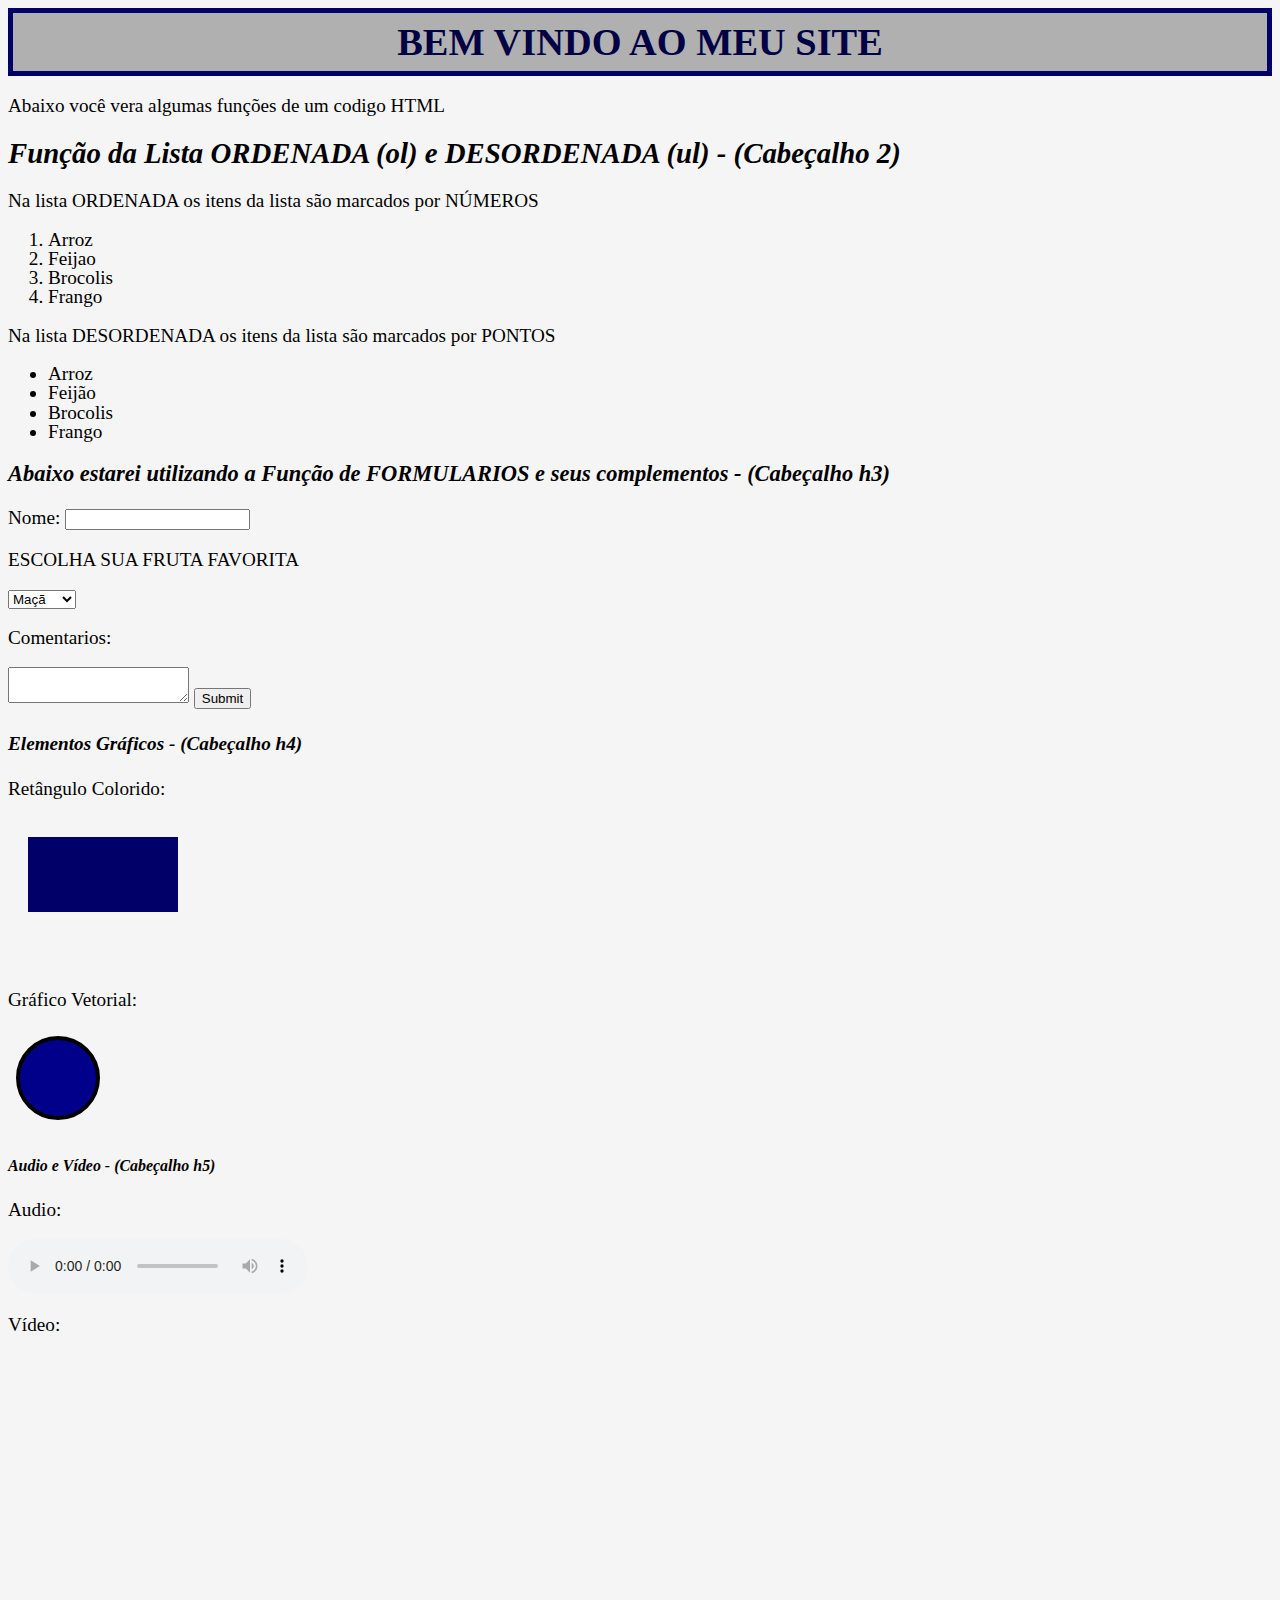
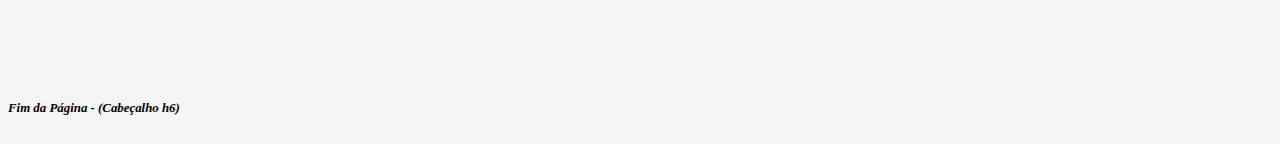
<file: lab02/index.html>
<!DOCTYPE html>
<html lang="pt-br">
    <head>
        <title>Lab 02 - TONHAO</title>
        <meta name="viewport" content="width=device-width, initial-scale=1.0">
        <meta charset = "UTF-8">
        <link rel="stylesheet" href="style.css">
    </head>
    <body>
    <header>
    <div>
        <h1>BEM VINDO AO MEU SITE</h1>
    </div>
    </header>

        <p>Abaixo você vera algumas funções de um codigo HTML</p>
        <h2>Função da Lista ORDENADA (ol) e DESORDENADA (ul) - (Cabeçalho 2)</h2>
        <p>Na lista ORDENADA os itens da lista são marcados por NÚMEROS</p>
        <ol>
            <li>Arroz</li>
            <li>Feijao</li>
            <li>Brocolis</li>
            <li>Frango</li>
        </ol>
        <p>Na lista DESORDENADA os itens da lista são marcados por PONTOS</p>
        <ul>
            <li>Arroz</li>
            <li>Feijão</li>
            <li>Brocolis</li>
            <li>Frango</li>
        </ul>
        <h3>Abaixo estarei utilizando a Função de FORMULARIOS e seus complementos - (Cabeçalho h3)</h3>
            <form> 
                <label for="nome">Nome: </label>
                <input type="text" id="nome" name="nome">

                <p>ESCOLHA SUA FRUTA FAVORITA</p>
                <select id="favorita" name="fruta_favorita">
                    <option value = "Maçã">Maçã</option>
                    <option value = "Banana">Banana</option>
                    <option value = "Laranja">Laranja</option>
                </select>
                <p>Comentarios:</p>
                <textarea></textarea>
                
                <input type="submit">
            </form>
        <h4>Elementos Gráficos - (Cabeçalho h4)</h4>
        <p>Retângulo Colorido:</p>   
        <canvas id="meuCanvas" width="250" height="150"></canvas>
        <script>
            var c = document.getElementById("meuCanvas");
            var ctx = c.getContext("2d");
            ctx.fillStyle = "#000068";
            ctx.fillRect(20, 20, 150, 75);
        </script>
        <p>Gráfico Vetorial:</p>
        <svg width="100" height="100">
            <circle cx="50" cy="50" r="40" stroke="black" stroke-width="4" fill="darkblue" />
        </svg>
        <h5>Audio e Vídeo - (Cabeçalho h5) </h5>
        <p>Audio:</p>
        <audio controls>
            <source src="https://cdn.pixabay.com/audio/2024/01/08/audio_7406705e09.mp3" type="audio/mp3">
        </audio>
        <p>Vídeo:</p>
        <iframe width="560" height="315" src="https://www.youtube.com/embed/74tUSVD2Xx0?si=eFJ8b1LRY7S-0vC9" title="YouTube video player" frameborder="0" allow="accelerometer; autoplay; clipboard-write; encrypted-media; gyroscope; picture-in-picture; web-share" referrerpolicy="strict-origin-when-cross-origin" allowfullscreen></iframe>
        <h6>Fim da Página - (Cabeçalho h6)</h6>
    </body>
    </html>
</file>
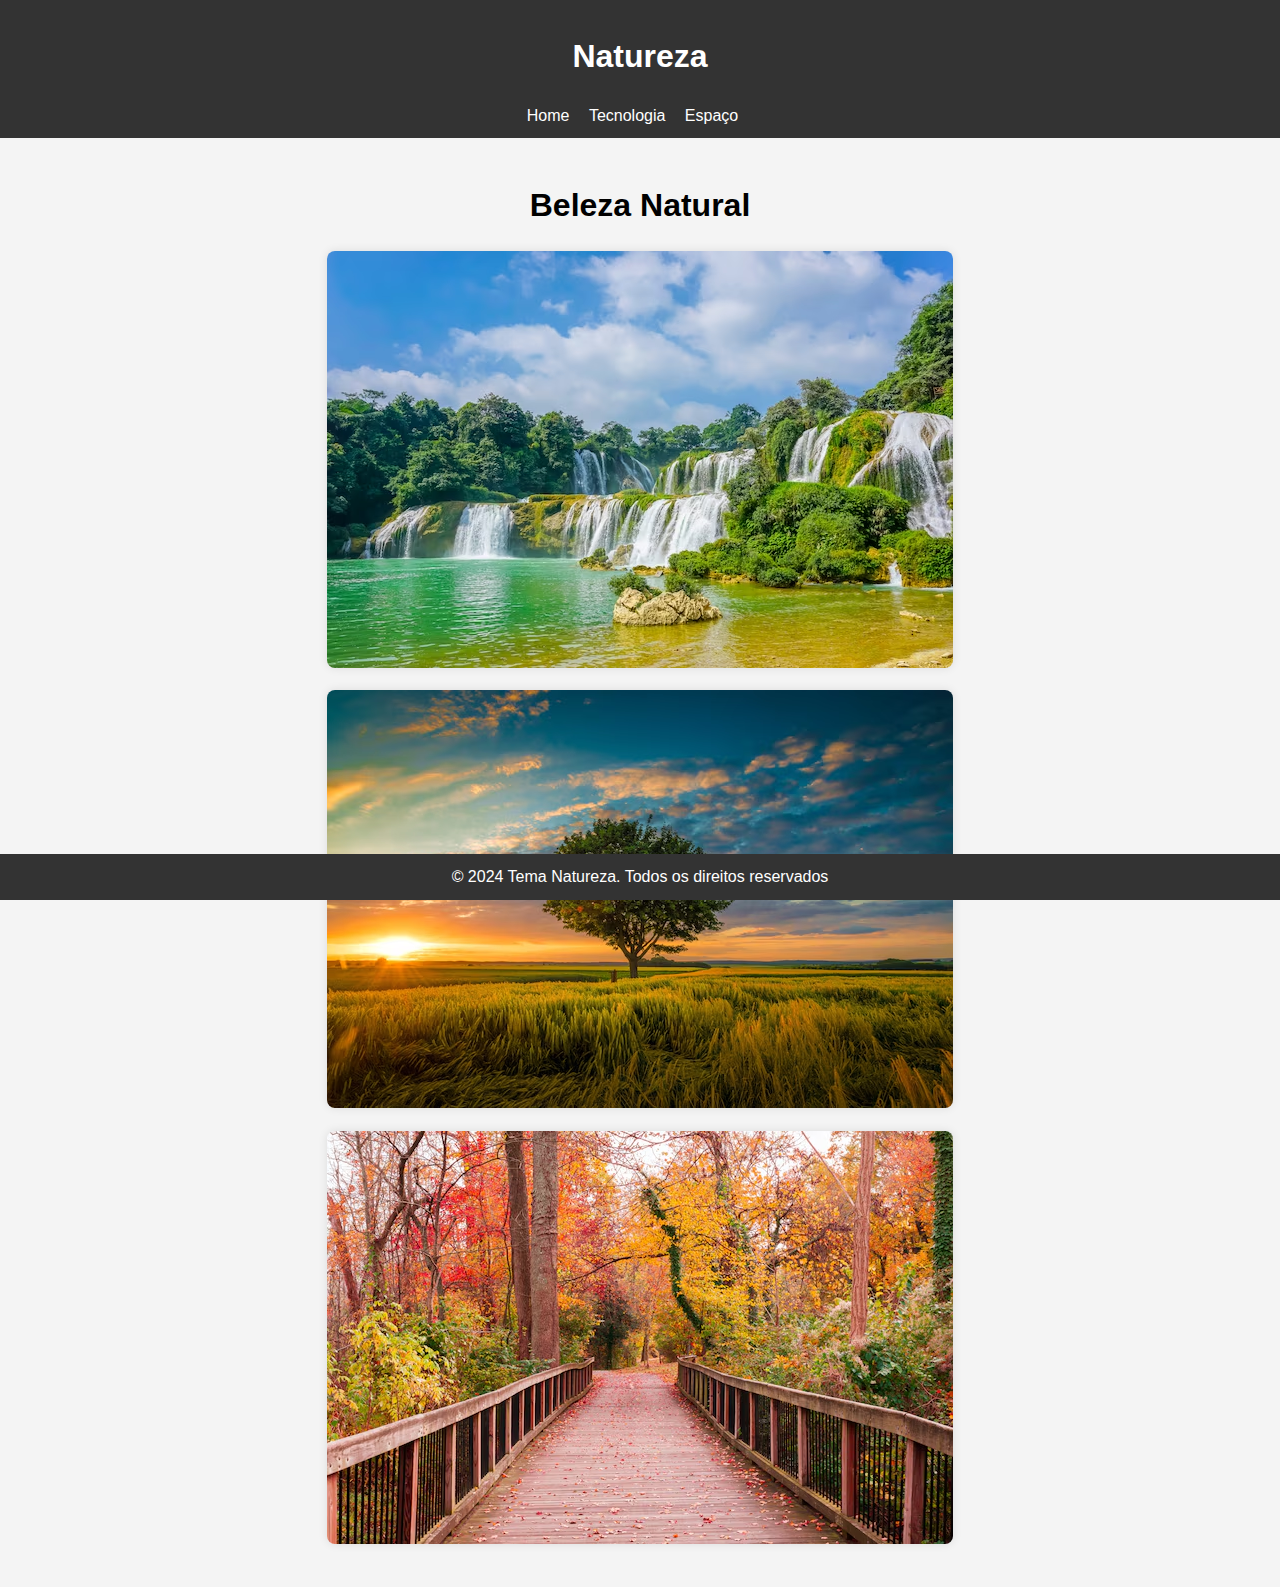
<file: lab04/index.html>
<!DOCTYPE html>
<html lang="pt-br">
    <head>
        <title>Natureza</title>
        <meta name="viewport" content="width=device-width, initial-scale=1.0">
        <meta charset = "UTF-8">
        <link rel="stylesheet" href="styles.css">
    </head>
    <body>
    <header>
        <div>
            <h1>Natureza</h1>
        </div>
        <nav>
            <ul>
                <li>
                    <a href="C:/Users/anton/web/Desenvolvimento-Web-/lab04/index.html">Home</a>
                </li>
                <li>
                    <a href="C:/Users/anton/web/Desenvolvimento-Web-/lab04/tech.html">Tecnologia</a>
                </li>
                <li>
                    <a href="C:/Users/anton/web/Desenvolvimento-Web-/lab04/space.html">Espaço</a>
                </li>
            </ul>
        </nav>
    </header>
    
    <main>
        <h1>Beleza Natural</h1>
        <img src="assets/nature/nature1.avif" alt="nature1"><br>
        <img src="assets/nature/nature2.avif" alt="nature2"><br>
        <img src="assets/nature/nature3.avif" alt="nature3"><br>
    </main>
   


    <footer>© 2024 Tema Natureza. Todos os direitos reservados</footer>
    </body>
    </html>
</file>
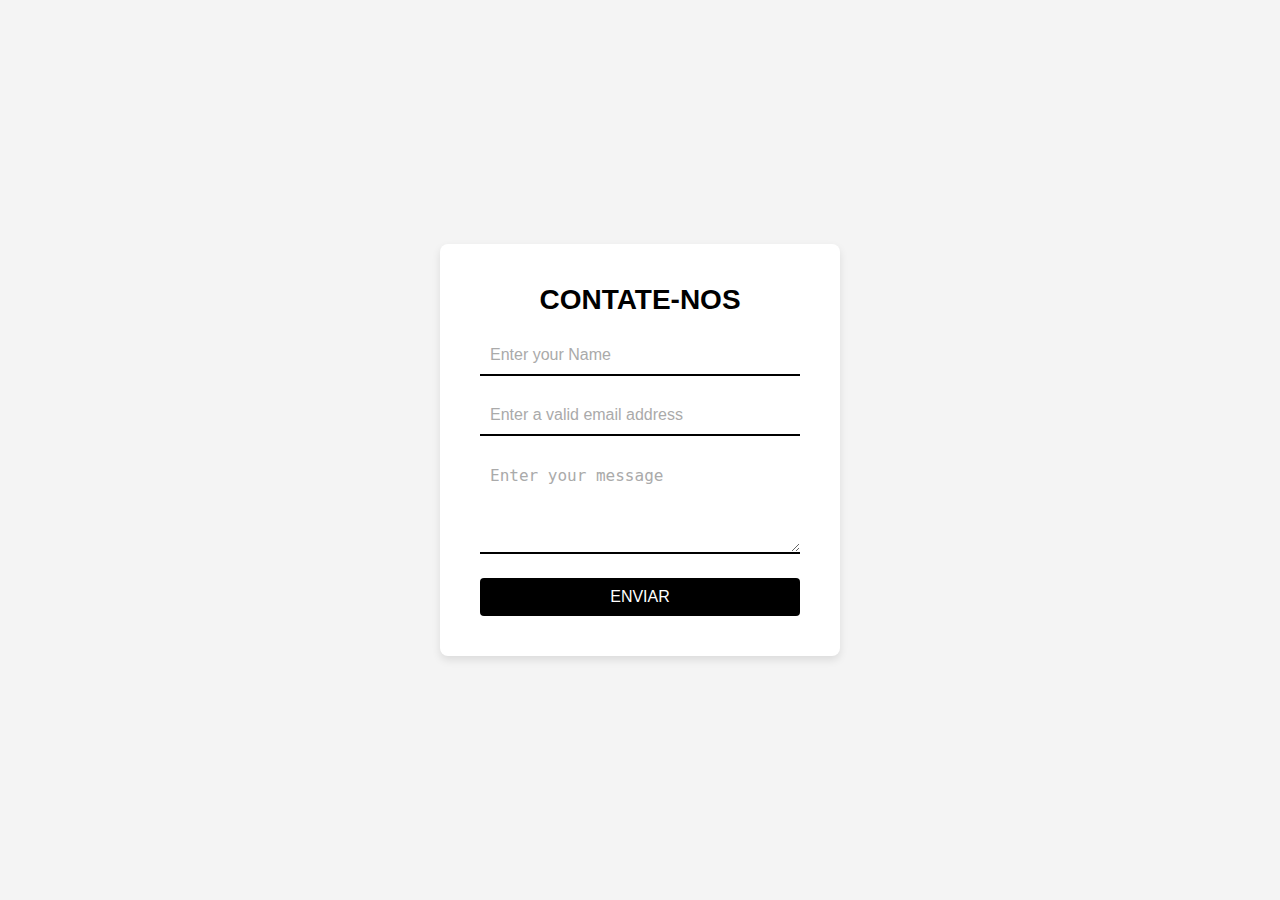
<file: lab128/index.html>
<!DOCTYPE html>
<html lang="pt-BR">
<head>
    <meta charset="UTF-8">
    <meta name="viewport" content="width=device-width, initial-scale=1.0">
    <title>CONTATOOO</title>
    <link rel="stylesheet" href="styles.css">
</head>
<body>
    <div class="form-container">
        <h1>CONTATE-NOS</h1>
        <form id="contactForm" action="https://docs.google.com/forms/u/0/d/e/1FAIpQLSdHkFhOBn0PJYvapZoSV6utm3Iz8LzzaU6QiA_m9yPeyFIAwA/formResponse
        " method="POST" target="hidden_iframe" onsubmit="submitted=true;">
            <div class="input-group">
                <input type="text" name="entry.nome" placeholder="Enter your Name" required>
            </div>
            <div class="input-group">
                <input type="email" name="entry.email" placeholder="Enter a valid email address" required>
            </div>
            <div class="input-group">
                <textarea name="entry.mensagem" rows="4" placeholder="Enter your message" required></textarea>
            </div>
            <button type="submit">ENVIAR</button>
        </form>
        <iframe name="hidden_iframe" style="display:none;"></iframe>
        <p id="responseMessage" style="display:none;">Formulário enviado com sucesso!</p>
    </div>

    <script>
        var submitted = false;
        document.getElementById('contactForm').addEventListener('submit', function(event) {
            // Previne o comportamento padrão do formulário
            event.preventDefault();
            submitted = true;

            // Exibir a mensagem de sucesso
            document.getElementById('responseMessage').style.display = 'block';
            document.getElementById('responseMessage').textContent = 'Formulário enviado com sucesso!';

            // Limpa o formulário após o envio
            this.reset();
        });
    </script>
</body>
</html>
</file>
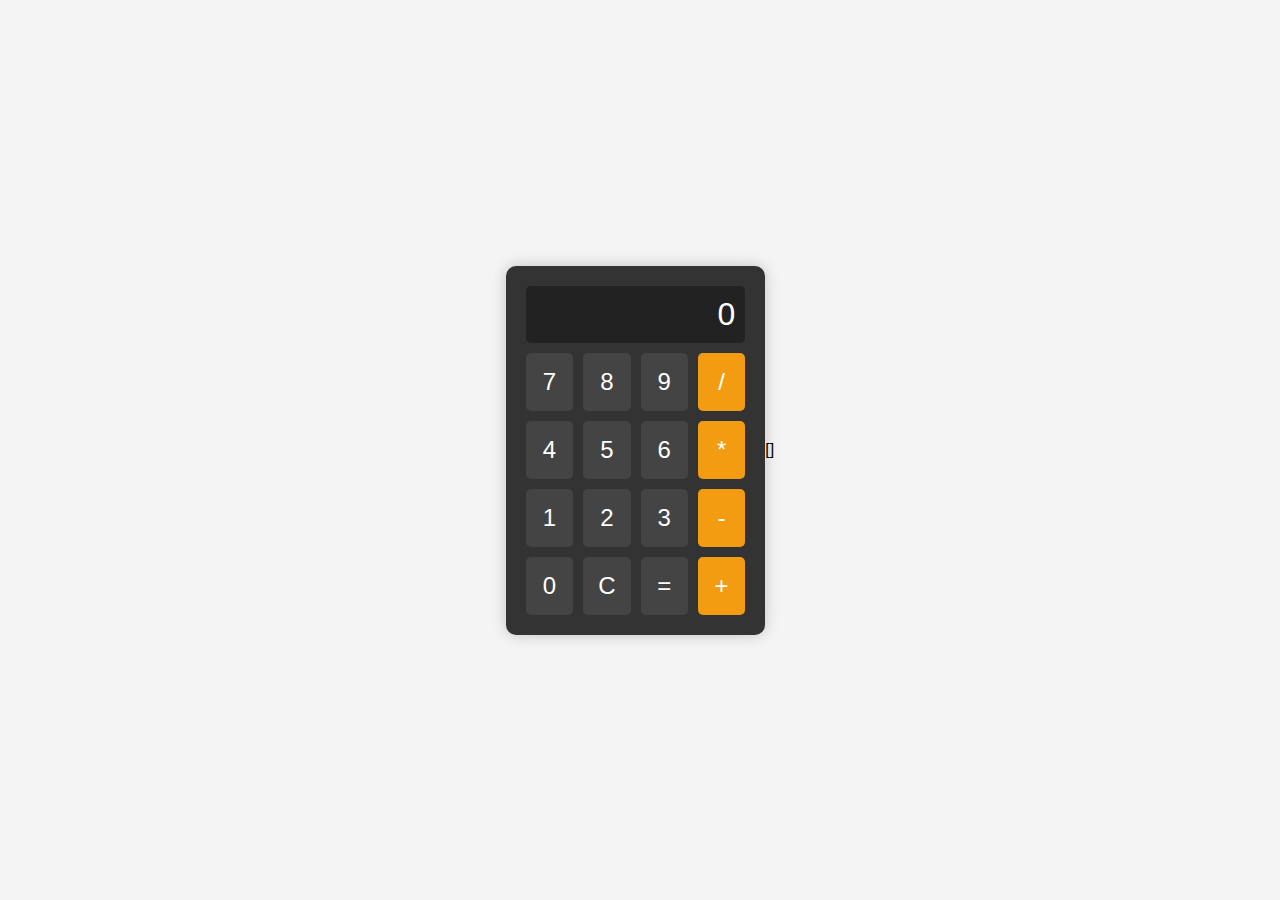
<file: lab16/index.html>
<!DOCTYPE html>
<html lang="en">
<head>
    <meta charset="UTF-8">
    <meta name="viewport" content="width=device-width, initial-scale=1.0">
    <title>CALCULADORA - LAB 16</title>
    <link rel="stylesheet" href="styles.css">
</head>
<body>
    

    <div class="calculadora">
        <div id="resultado" class="tela">0</div>
        <div class="botoes">

    <button class="btn" onclick="adicionarNumero('7')">7</button>
    <button class="btn" onclick="adicionarNumero('8')">8</button>
    <button class="btn" onclick="adicionarNumero('9')">9</button>
    <button class="btn operador" onclick="adicionarOperacao('/')">/</button>

    <button class="btn" onclick="adicionarNumero('4')">4</button>
    <button class="btn" onclick="adicionarNumero('5')">5</button>
    <button class="btn" onclick="adicionarNumero('6')">6</button>
    <button class="btn operador" onclick="adicionarOperacao('*')">*</button>

    <button class="btn" onclick="adicionarNumero('1')">1</button>
    <button class="btn" onclick="adicionarNumero('2')">2</button>
    <button class="btn" onclick="adicionarNumero('3')">3</button>
    <button class="btn operador" onclick="adicionarOperacao('-')">-</button>

    <button class="btn" onclick="adicionarNumero('0')">0</button>
    <button class="btn" onclick="limpar()">C</button>
    <button class="btn" onclick="calcular()">=</button>
    <button class="btn operador" onclick="adicionarOperacao('+')">+</button>
        </div>
    </div>

    <script src="script.js"></script>[]



</body>
</html>
</file>
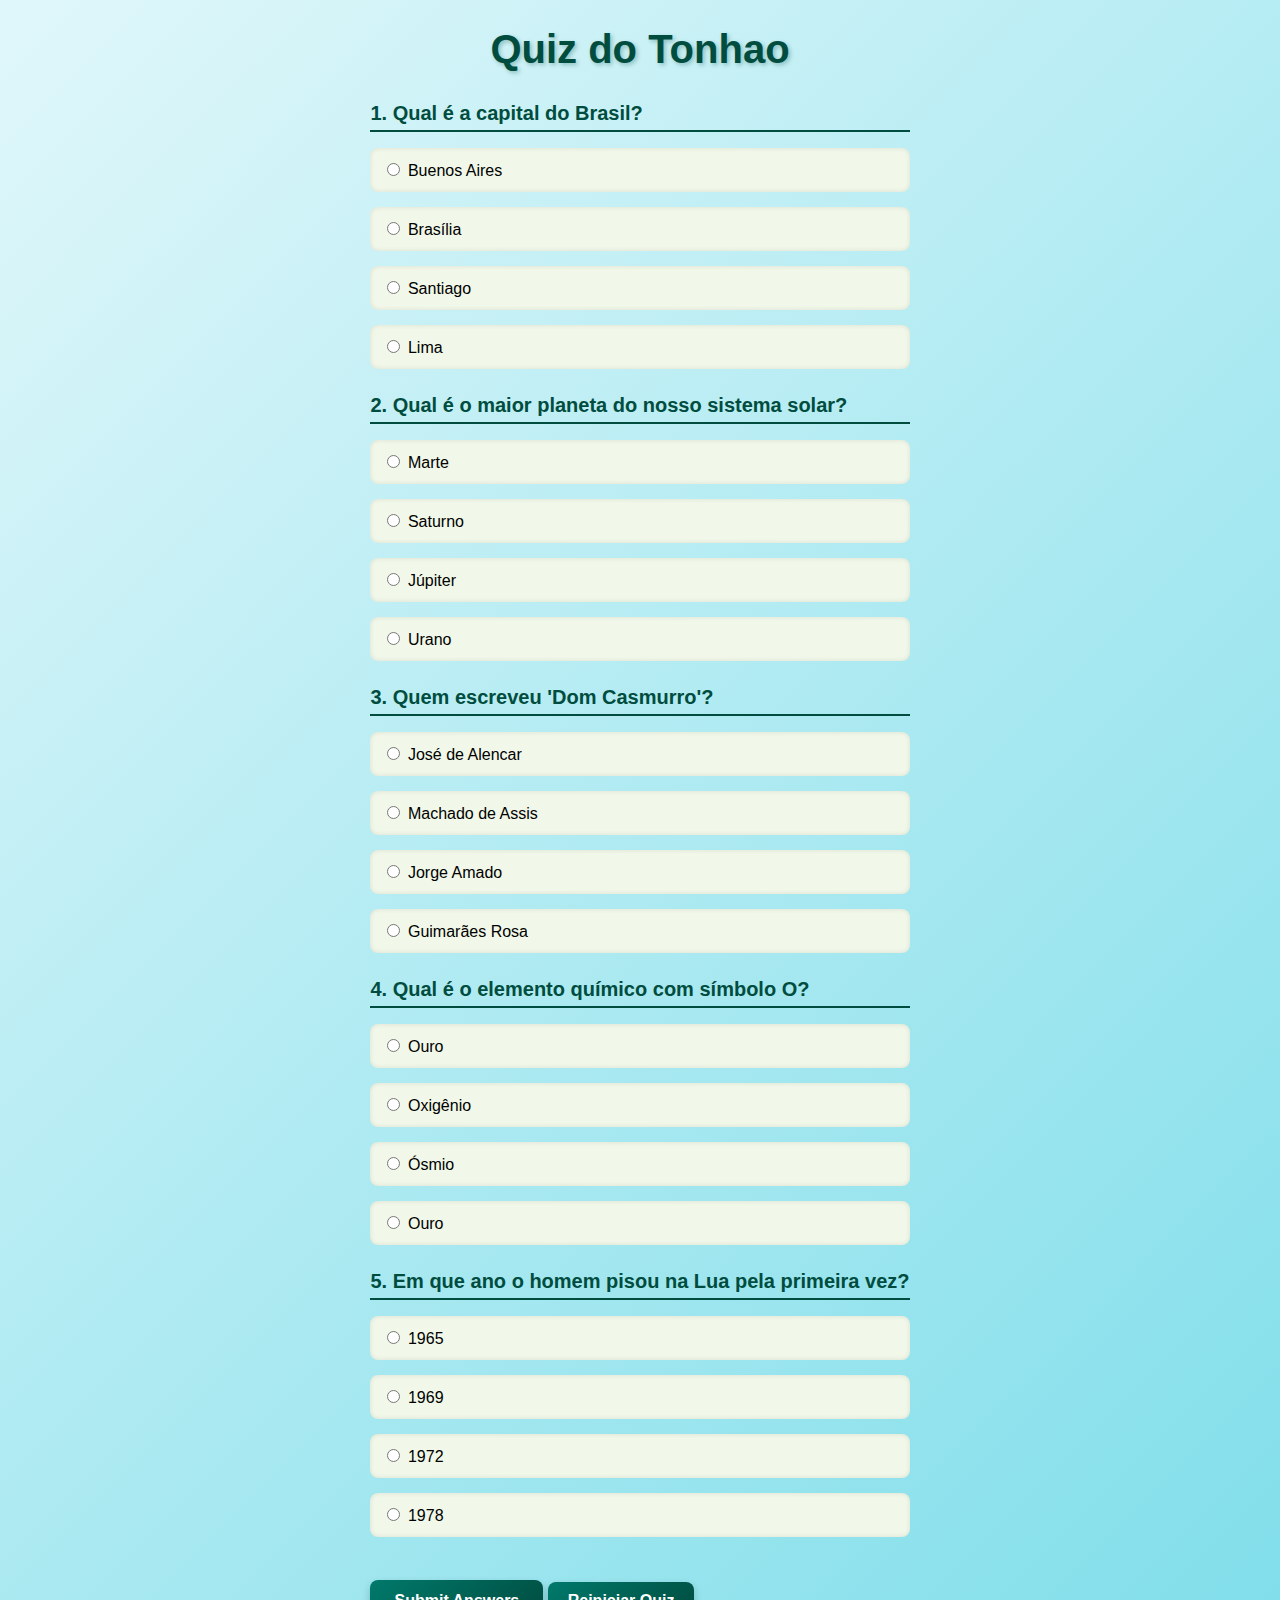
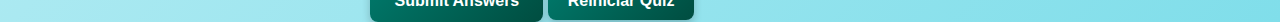
<file: lab32/index.html>
<!DOCTYPE html>
<html lang="pt-BR">
<head>
    <meta charset="UTF-8">
    <meta name="viewport" content="width=device-width, initial-scale=1.0">
    <title>Quiz do Tonhao</title>
    <link rel="stylesheet" href="style.css">
</head>
<body>
    <div id="quiz-container">
        <h1>Quiz do Tonhao</h1>
        <div id="question-container">

        </div>
        <button onclick="submitAnswers()">Submit Answers</button>
        <button id="reset-button">Reiniciar Quiz</button>
        <div id="result"></div>
    </div>
    <script src="script.js"></script>
</body>
</html>
</file>
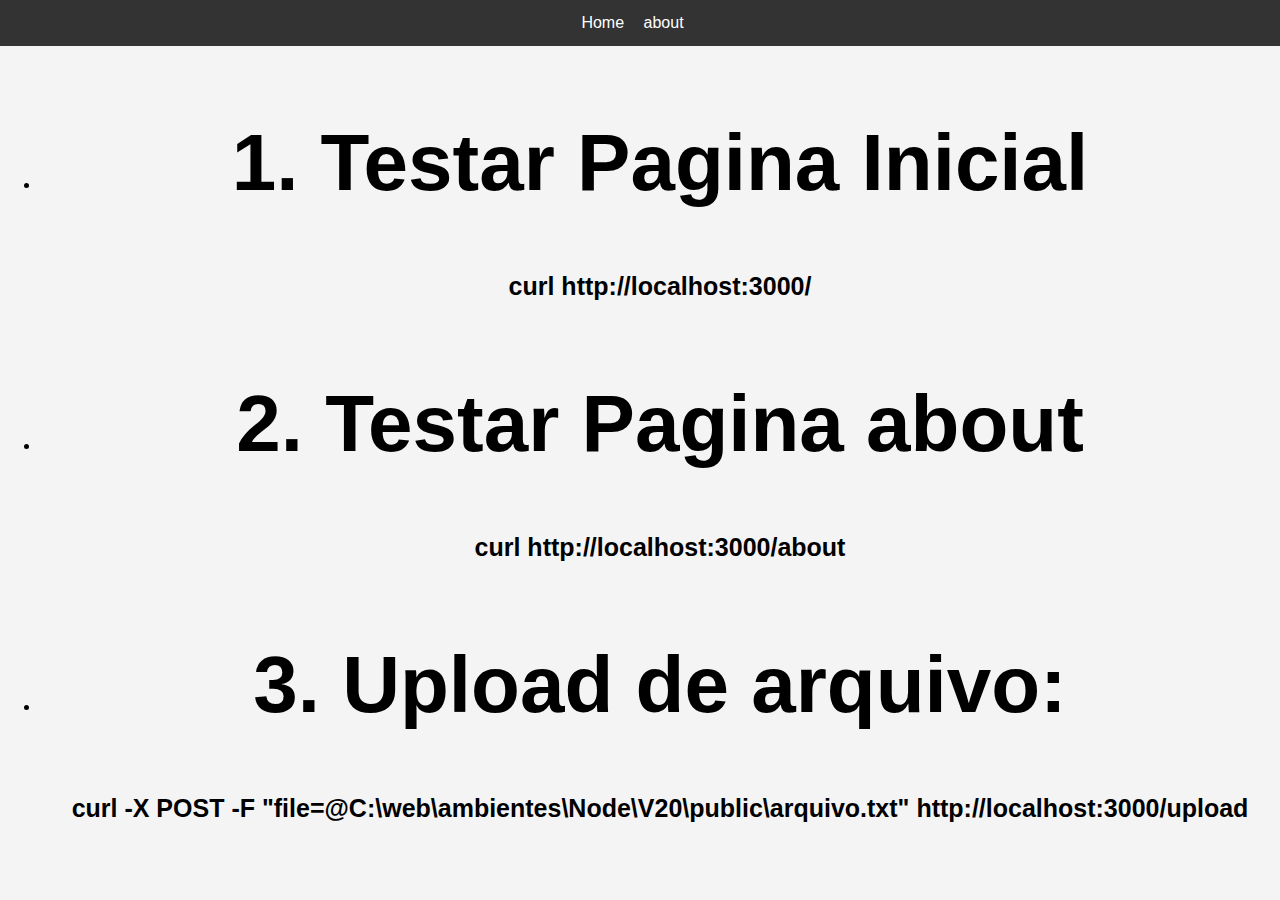
<file: lab64/index.html>
<!DOCTYPE html>
<html lang="en">
<head>
    <meta charset="UTF-8">
    <meta name="viewport" content="width=device-width, initial-scale=1.0">
    <title>Home</title>
    <link rel="stylesheet" href="style.css">
</head>
<body>
    <header>
        <div id="navegacao">
            <nav>
                <ul>
                    <li><a href="http://localhost:3000/">Home</a></li>
                    <li><a href="http://localhost:3000/about">about</a></li>
                </ul>
            </nav>
        </div>
    </header>
    <ul>
        <li><h1>1. Testar Pagina Inicial</h1></br><h2>curl http://localhost:3000/</h2></li>
        <li><h1>2. Testar Pagina about</h1></br><h2>curl http://localhost:3000/about</h2></li>
        <li><h1>3. Upload de arquivo: </h1></br><h2>curl -X POST -F "file=@C:\web\ambientes\Node\V20\public\arquivo.txt" http://localhost:3000/upload</h2></li>
    </ul>
</body>
</html>
</file>
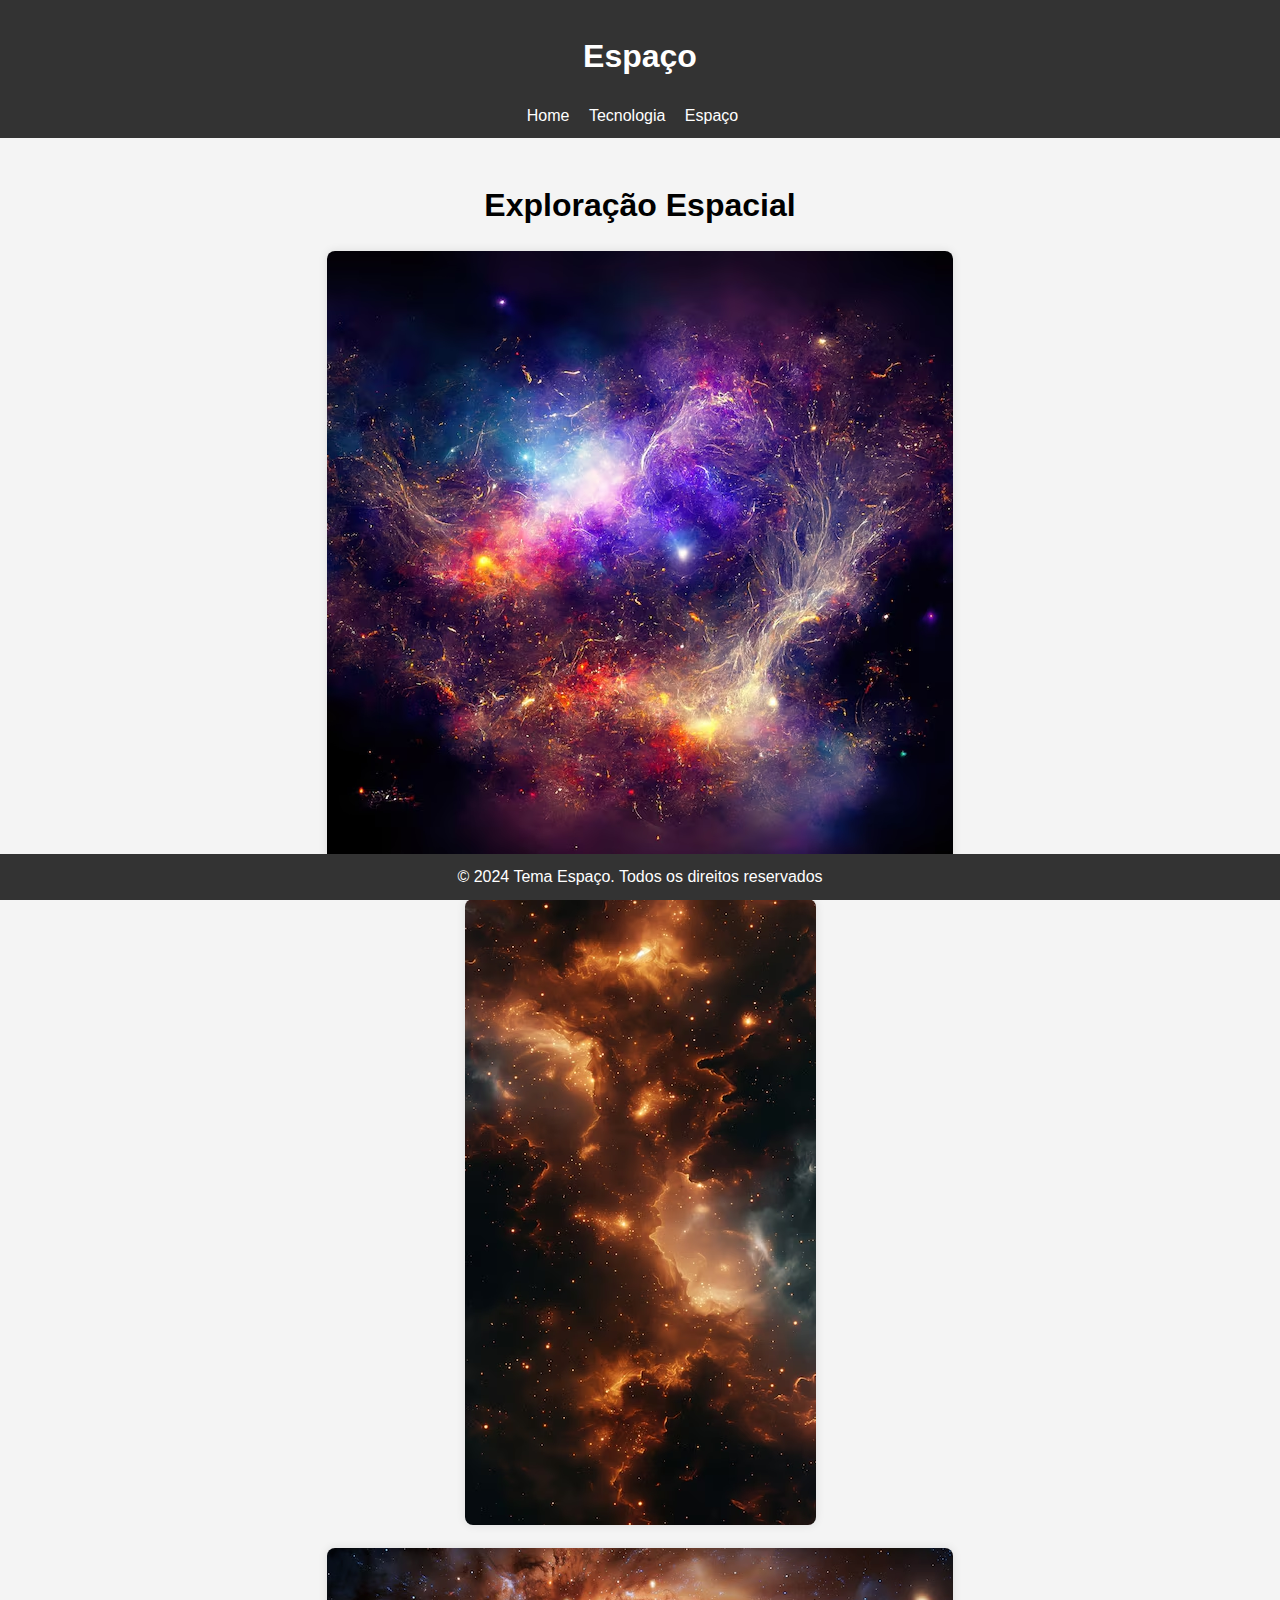
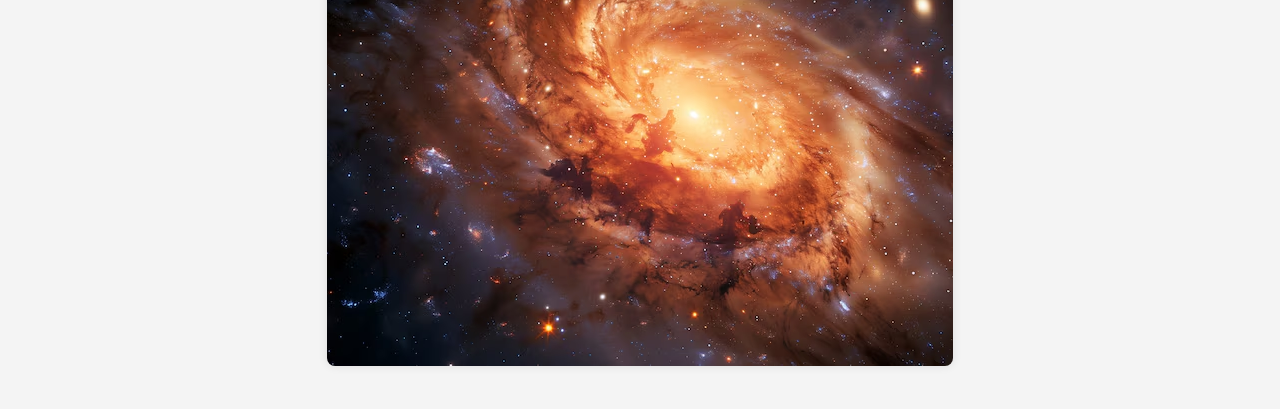
<file: lab04/space.html>
<!DOCTYPE html>
<html lang="pt-br">
    <head>
        <title>Espaço</title>
        <meta name="viewport" content="width=device-width, initial-scale=1.0">
        <meta charset = "UTF-8">
        <link rel="stylesheet" href="styles.css">
    </head>
    <body>
    <header>
        <div>
            <h1>Espaço</h1>
        </div>
        <nav>
            <ul>
                <li>
                    <a href="C:/Users/anton/web/Desenvolvimento-Web-/lab04/index.html">Home</a>
                </li>
                <li>
                    <a href="C:/Users/anton/web/Desenvolvimento-Web-/lab04/tech.html">Tecnologia</a>
                </li>
                <li>
                    <a href="C:/Users/anton/web/Desenvolvimento-Web-/lab04/space.html">Espaço</a>
                </li>
            </ul>
        </nav>
    </header>
    
    <main>
        <h1>Exploração Espacial</h1>
        <img src="assets/space/space1.avif" alt="space1"><br>
        <img src="assets/space/space2.avif" alt="space2"><br>
        <img src="assets/space/space3.avif" alt="space3"><br>
    </main>

    <footer>© 2024 Tema Espaço. Todos os direitos reservados</footer>
    </body>
    </html>
</file>
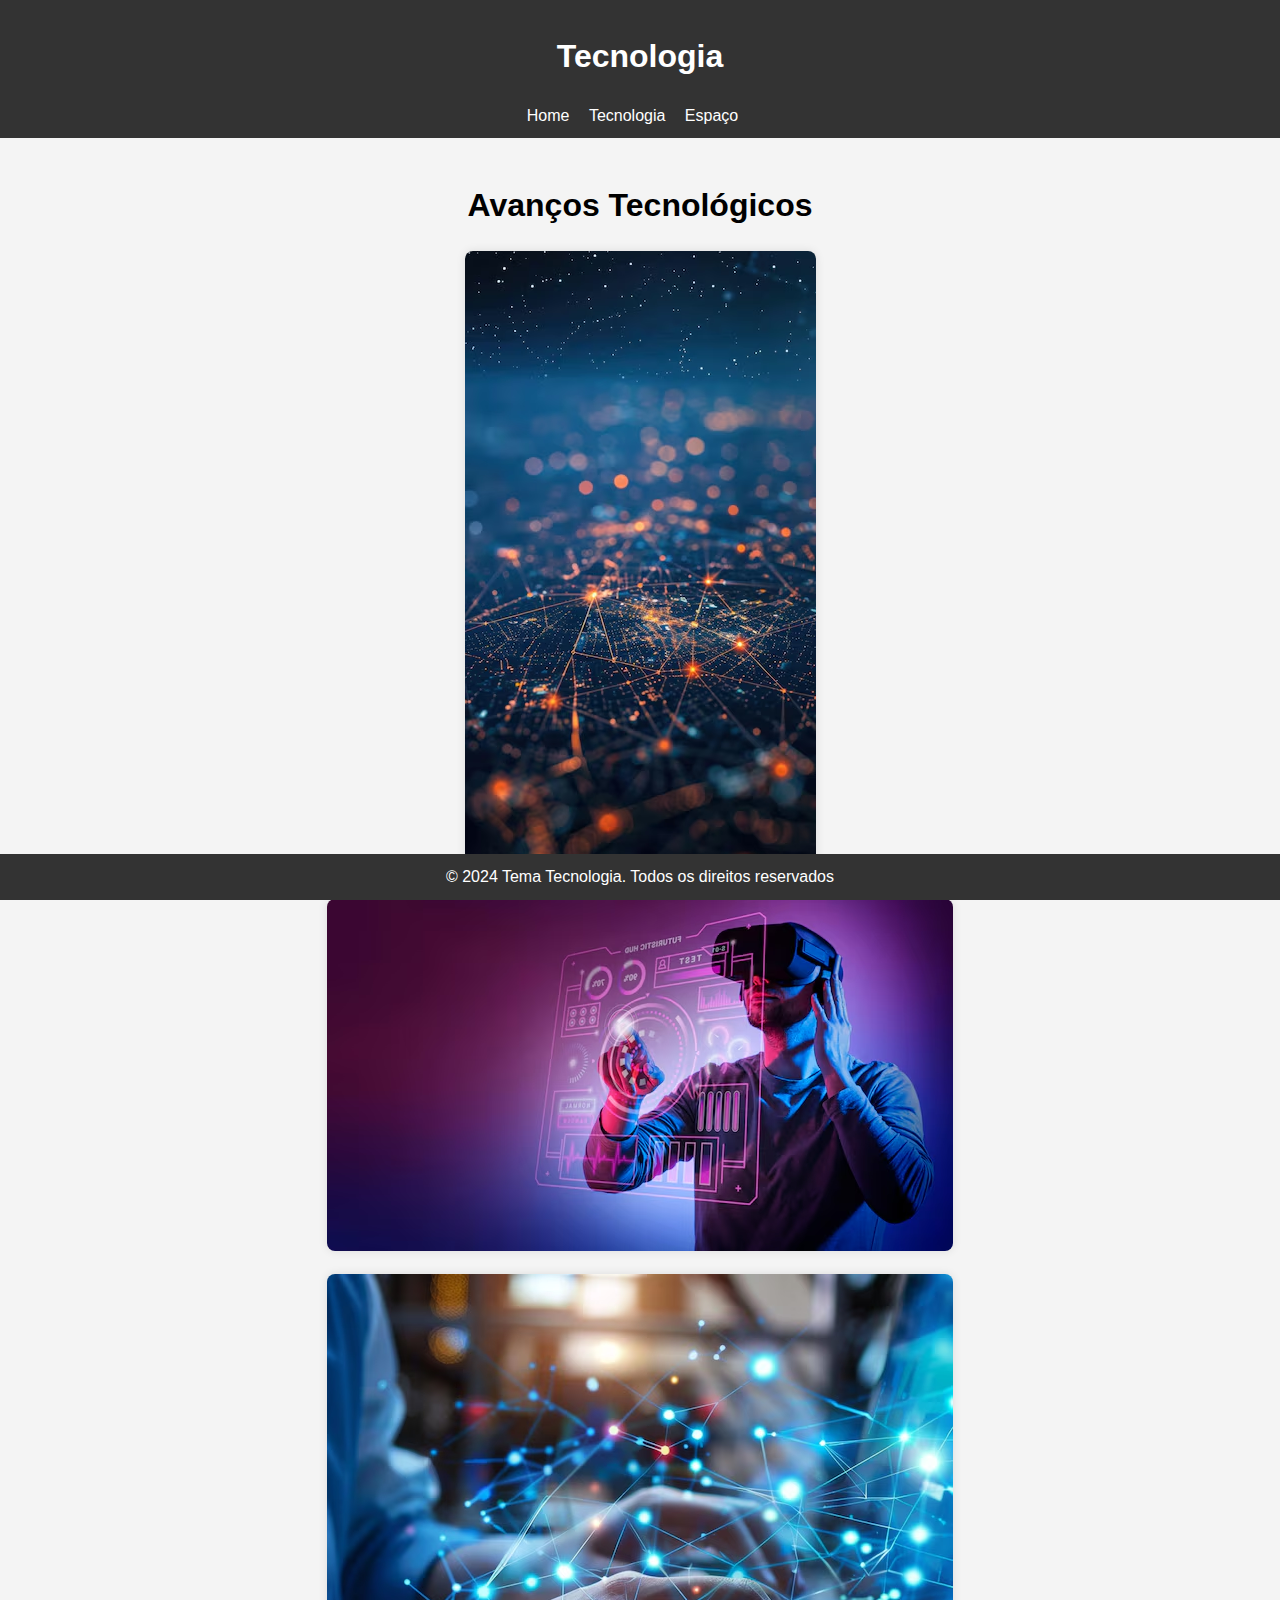
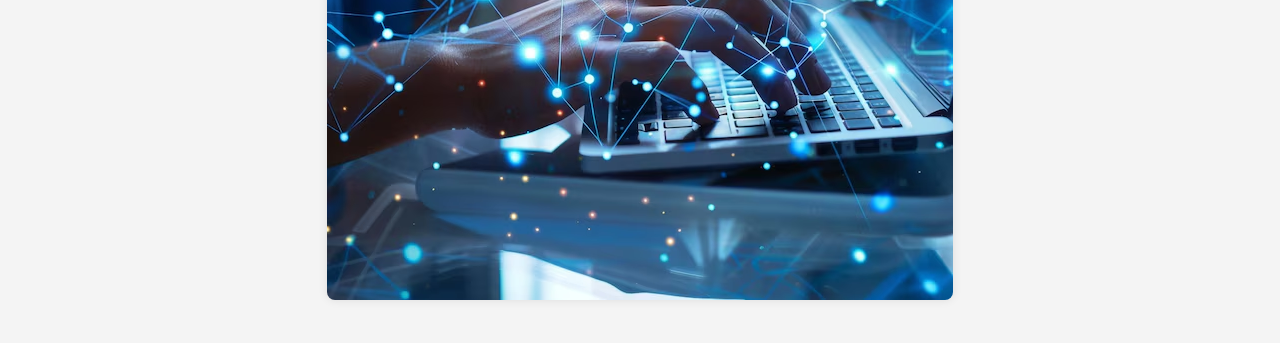
<file: lab04/tech.html>
<!DOCTYPE html>
<html lang="pt-br">
    <head>
        <title>Tecnologia</title>
        <meta name="viewport" content="width=device-width, initial-scale=1.0">
        <meta charset = "UTF-8">
        <link rel="stylesheet" href="styles.css">
    </head>
    <body>
    <header>
        <div>
            <h1>Tecnologia</h1>
        </div>
        <nav>
            <ul>
                <li>
                    <a href="C:/Users/anton/web/Desenvolvimento-Web-/lab04/index.html">Home</a>
                </li>
                <li>
                    <a href="C:/Users/anton/web/Desenvolvimento-Web-/lab04/tech.html">Tecnologia</a>
                </li>
                <li>
                    <a href="C:/Users/anton/web/Desenvolvimento-Web-/lab04/space.html">Espaço</a>
                </li>
            </ul>
        </nav>
    </header>
    
    <main>
        <h1>Avanços Tecnológicos</h1>
        <img src="assets/tech/tech1.avif" alt="tech1"><br>
        <img src="assets/tech/tech2.avif" alt="tech2"><br>
        <img src="assets/tech/tech3.avif" alt="tech3"><br>
    </main>

    <footer>© 2024 Tema Tecnologia. Todos os direitos reservados</footer>
    </body>
    </html>
</file>
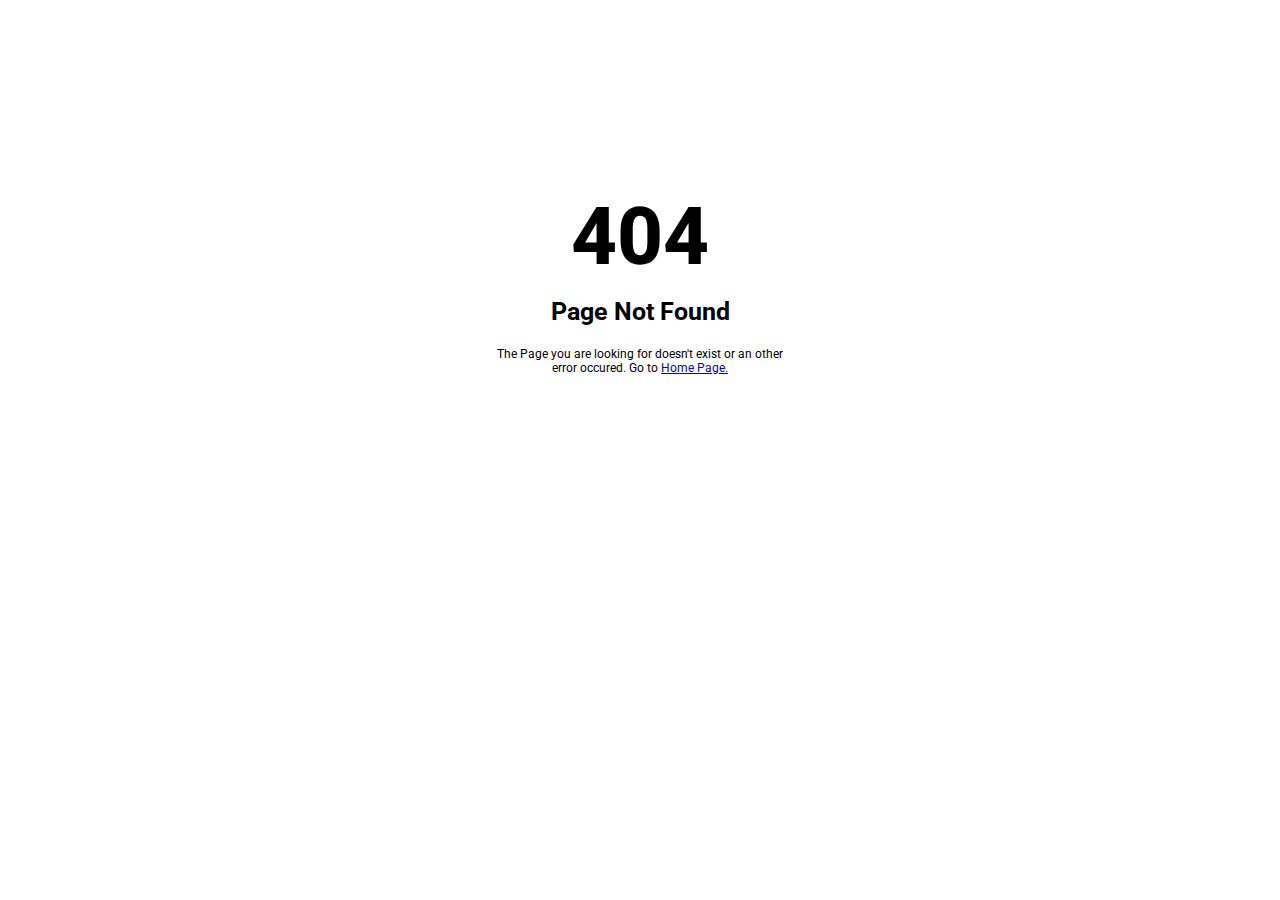
<file: lab64/error404.html>
<html></html>
<head>
<title>Simple 404 Error Page Design</title>
<link href="https://fonts.googleapis.com/css?family=Roboto:700" rel="stylesheet">
<style>
h1{
font-size:80px;
font-weight:800;
text-align:center;
font-family: 'Roboto', sans-serif;
}
h2
{
font-size:25px;
text-align:center;
font-family: 'Roboto', sans-serif;
margin-top:-40px;
}
p{
text-align:center;
font-family: 'Roboto', sans-serif;
font-size:12px;
}

.container
{
width:300px;
margin: 0 auto;
margin-top:15%;
}
</style>
</head>
<body>
<div class="container">
<h1>404</h1>
<h2>Page Not Found</h2>
<p>The Page you are looking for doesn't exist or an other error occured. Go to <a href="http://localhost:3000/">Home Page.</a></p>
</div>
</body>
</html>
</file>
<file: lab02/style.css>
html{
    font-family:'Times New Roman', Times, serif;
    font-size: 1.2rem;
    font-weight: 400;
    line-height: 1;
}

body{
    background-color: rgb(245, 245, 245);
    background-size: cover;
    display: block;
    text-align: left;
    color:rgb(0, 0, 0);
}

p{
    color:rgb(0, 0, 0);
}

h1{
    font-weight:900;
    margin-bottom: 10px;
    margin-top: 10px;
    margin-left: 10px;
    margin-right: 10px;
    text-align: center;
}

h2, h3, h4, h5, h6{
    font-style: oblique;
}

header{
    background-color: rgb(176, 176, 176);
    color:rgb(0, 0, 68);
}

div{
    border: 5px solid #000068;
}
</file>
<file: lab04/styles.css>
body {
    font-family: Arial, sans-serif;
    margin: 0;
    padding: 0;
    background-color: #f4f4f4;
    line-height: 1.6;
}

header {
    background-color: #333;
    color: white;
    padding: 10px 0;
    text-align: center;
}

nav ul {
    list-style-type: none;
    margin: 0;
    padding: 0;
}

nav ul li {
    display: inline;
    margin-right: 15px;
}

nav ul li a {
    color: white;
    text-decoration: none;
}

main {
    padding: 20px;
    text-align: center;
}

main img {
    max-width: 100%;
    height: auto;
    margin-bottom: 15px;
    border-radius: 8px;
    box-shadow: 0px 0px 10px rgba(0, 0, 0, 0.1);
}

footer {
    background-color: #333;
    color: white;
    text-align: center;
    padding: 10px 0;
    position: fixed;
    bottom: 0;
    width: 100%;
}

h1, h2 {
    margin-bottom: 20px;
}

p {
    margin-bottom: 20px;
}
</file>
<file: lab128/styles.css>
* {
    margin: 0;
    padding: 0;
    box-sizing: border-box;
}

body {
    font-family: Arial, sans-serif;
    display: flex;
    justify-content: center;
    align-items: center;
    height: 100vh;
    background-color: #f4f4f4;
}

.form-container {
    background-color: #fff;
    padding: 40px;
    border-radius: 8px;
    box-shadow: 0 4px 8px rgba(0, 0, 0, 0.1);
    text-align: center;
    width: 100%;
    max-width: 400px;
}

h1 {
    font-size: 28px;
    margin-bottom: 20px;
    font-weight: bold;
    color: #000;
}

.input-group {
    margin-bottom: 20px;
    position: relative;
}

.input-group input, 
.input-group textarea {
    width: 100%;
    padding: 10px;
    font-size: 16px;
    border: none;
    border-bottom: 2px solid #000;
    outline: none;
    background-color: transparent;
}

.input-group input::placeholder, 
.input-group textarea::placeholder {
    color: #aaa;
}

button {
    width: 100%;
    padding: 10px;
    font-size: 16px;
    background-color: #000;
    color: #fff;
    border: none;
    border-radius: 4px;
    cursor: pointer;
    text-transform: uppercase;
}

button:hover {
    background-color: #333;
}
</file>
<file: lab16/styles.css>
body {
    font-family: Arial, sans-serif;
    display: flex;
    justify-content: center;
    align-items: center;
    height: 100vh;
    background-color: #f4f4f4;
    margin: 0;
}

.calculadora{
    background-color: #333;
    padding: 20px;
    border-radius: 10px;
    box-shadow: 0px 0px 15px rgba(0, 0, 0, 0.2)
}

.tela{
    background-color: #222;
    color: #fff;
    font-size: 2em;
    padding: 10px;
    text-align: right;
    border-radius: 5px;
    margin-bottom: 10px;
}

.botoes{
    display:grid;
    grid-template-columns: repeat(4, 1fr);
    gap: 10px;
}

.btn{
    background-color: #444;
    color: #fff;
    font-size: 1.5em;
    padding: 15px;
    border: none;
    border-radius: 5px;
    cursor: pointer;
    transition: background-color 0.3s;
}

.btn:hover{
    background-color: #555;
}

.operador{
    background-color: #f39c12;
}

.operador:hover{
    background-color: #e67e22;
}
</file>
<file: lab32/style.css>
body {
    font-family: 'Roboto', sans-serif;
    background: linear-gradient(135deg, #e0f7fa 0%, #80deea 100%);
    margin: 0;
    padding: 0;
    display: flex;
    justify-content: center;
    align-items: center;
    min-height: 100vh;
}


h1 {
    text-align: center;
    color: #004d40;
    font-size: 2.5em;
    margin-bottom: 30px;
    font-weight: 700;
    text-shadow: 2px 2px 4px rgba(0, 77, 64, 0.3);
}


.quiz-container {
    background: #ffffff;
    padding: 30px;
    border-radius: 15px;
    max-width: 700px;
    width: 100%;
    box-shadow: 0px 8px 16px rgba(0, 0, 0, 0.2);
    border: 1px solid #004d40;
}


.question {
    margin-bottom: 25px;
}

.question h3 {
    font-size: 20px;
    color: #004d40;
    margin-bottom: 15px;
    font-weight: 600;
    border-bottom: 2px solid #004d40;
    padding-bottom: 5px;
}


.options {
    list-style-type: none;
    padding: 0;
}

.options li {
    margin-bottom: 15px;
    padding: 12px;
    border-radius: 8px;
    background: #f1f8e9;
    box-shadow: inset 0 0 5px rgba(0, 0, 0, 0.1);
    transition: background-color 0.3s, transform 0.2s, box-shadow 0.2s;
}

.options li:hover {
    background: #c8e6c9;
    transform: translateY(-2px);
    box-shadow: 0 4px 8px rgba(0, 0, 0, 0.1);
}


button {
    background: linear-gradient(135deg, #00796b, #004d40);
    color: white;
    padding: 12px 24px;
    border: none;
    border-radius: 8px;
    cursor: pointer;
    font-size: 16px;
    font-weight: 600;
    transition: background-color 0.3s, transform 0.2s, box-shadow 0.2s;
    box-shadow: 0 4px 8px rgba(0, 0, 0, 0.2);
}

button:hover {
    background: linear-gradient(135deg, #004d40, #00796b);
    transform: translateY(-2px);
    box-shadow: 0 6px 12px rgba(0, 0, 0, 0.3);
}

.result-item {
    border: 1px solid #004d40;
    border-radius: 8px;
    padding: 15px;
    margin-bottom: 15px;
    background: #ffffff;
    box-shadow: 0 2px 5px rgba(0, 0, 0, 0.1);
}

.result-item.correct {
    border-color: #2e7d32;
    background-color: #e8f5e9;
}

.result-item.incorrect {
    border-color: #d32f2f;
    background-color: #fbe9e7;
}

.result-item h3 {
    margin-top: 0;
    font-size: 18px;
    color: #004d40;
}

.result-item p {
    margin: 5px 0;
    font-size: 16px;
}

.result-item strong {
    color: #00796b;
}

#reset-button {
    background-color: #4CAF50; /* Verde */
    border: none;
    color: white;
    padding: 10px 20px;
    text-align: center;
    text-decoration: none;
    display: inline-block;
    font-size: 16px;
    margin-top: 20px;
    cursor: pointer;
}

#reset-button:hover {
    background-color: #45a049; /* Verde mais escuro */
}
</file>
<file: lab64/style.css>
body {
    font-family: Arial, sans-serif;
    margin: 0;
    padding: 0;
    background-color: #f4f4f4;
    line-height: 1.6;
}

.content {
    transition: background-color 0.3s, color 0.3s;
}

/* Esconde o checkbox */
.theme-toggle-checkbox {
    display: none;
}

/* Estilos para o botão de troca de tema */
.theme-toggle-label {
    display: inline-block;
    padding: 10px 20px;
    font-size: 16px;
    cursor: pointer;
    border: none;
    background-color: #333;
    color: white;
    transition: background-color 0.3s;
}

.theme-toggle-label:hover {
    background-color: #333;
}

/* Estilos para o tema escuro */
.theme-toggle-checkbox:checked ~ .content {
    background-color: #333;
    color: white;
}


header {
    background-color: #333;
    color: white;
    padding: 10px 0;
    text-align: center;
}

nav ul {
    list-style-type: none;
    margin: 0;
    padding: 0;
}

nav ul li {
    display: inline;
    margin-right: 15px;
}

nav ul li a {
    color: white;
    text-decoration: none;
}

main {
    padding: 20px;
    text-align: center;
}

main img {
    max-width: 100%;
    height: auto;
    margin-bottom: 15px;
    border-radius: 8px;
    box-shadow: 0px 0px 10px rgba(0, 0, 0, 0.1);
}

footer {
    background-color: #333;
    color: white;
    text-align: center;
    padding: 10px 0;
    position: fixed;
    bottom: 0;
    width: 100%;
}

h1{
    font-size:80px;
    font-weight:800;
    text-align:center;
    font-family: 'Roboto', sans-serif;
}

h2{
    font-size:25px;
    text-align:center;
    font-family: 'Roboto', sans-serif;
    margin-top:-40px;
    }

p {
    text-align:center;
    font-family: 'Roboto', sans-serif;
    font-size:12px;
}
</file>
